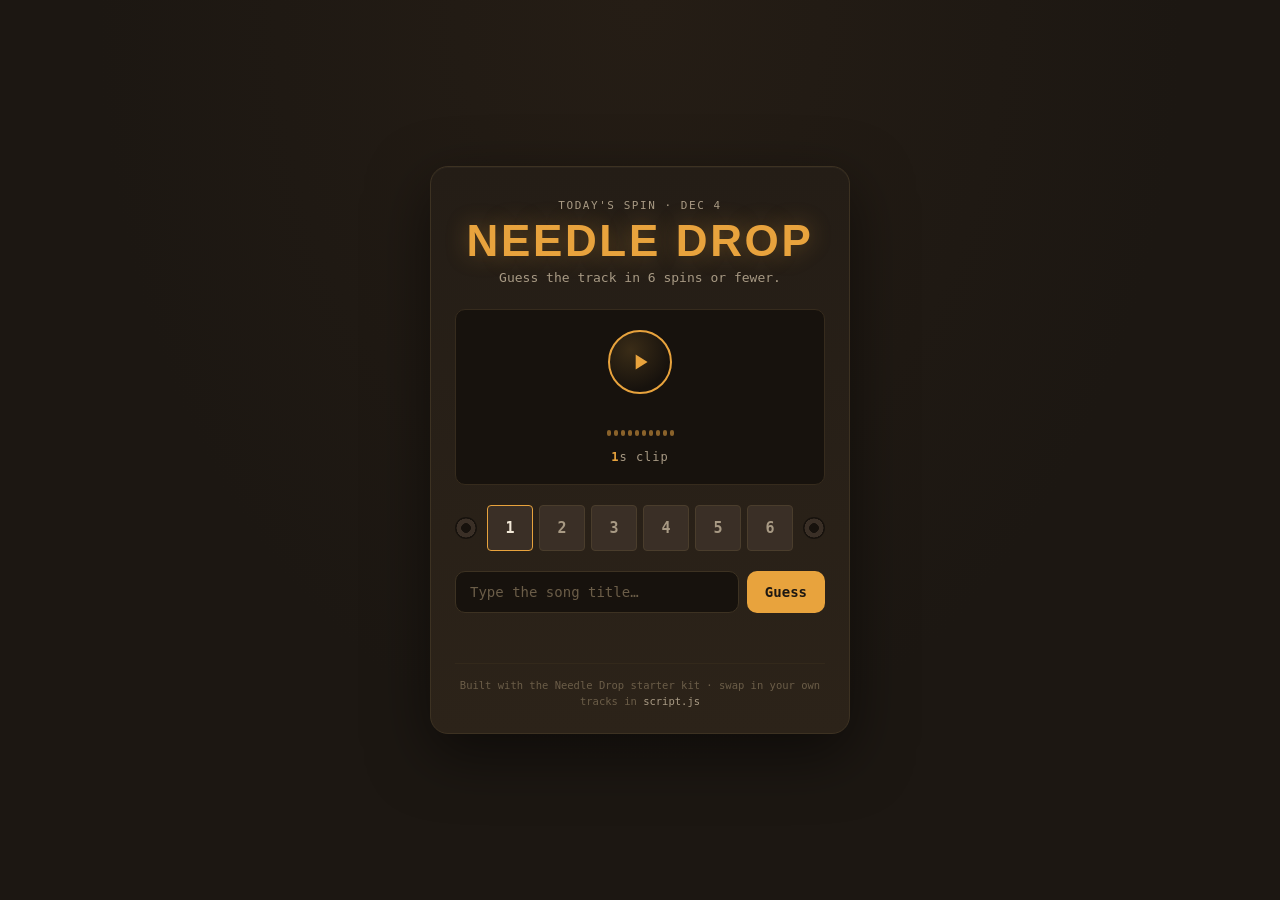
<file: index.html>
<!DOCTYPE html>
<html lang="en">
<head>
<meta charset="UTF-8">
<meta name="viewport" content="width=device-width, initial-scale=1.0">
<title>Needle Drop — Daily Song Guess</title>
<link rel="stylesheet" href="style.css">
</head>
<body>

  <div class="cabinet">

    <header class="header">
      <p class="eyebrow">Today's spin · <span id="dayLabel"></span></p>
      <h1 class="logo">NEEDLE&nbsp;DROP</h1>
      <p class="tagline">Guess the track in 6 spins or fewer.</p>
    </header>

    <section class="deck" aria-label="Audio player">
      <audio id="audio" preload="metadata"></audio>

      <button id="playBtn" class="play-btn" aria-label="Play clip">
        <svg id="playIcon" viewBox="0 0 24 24" width="26" height="26" fill="currentColor">
          <path d="M8 5v14l11-7z"/>
        </svg>
        <svg id="pauseIcon" viewBox="0 0 24 24" width="26" height="26" fill="currentColor" style="display:none">
          <path d="M6 5h4v14H6zM14 5h4v14h-4z"/>
        </svg>
      </button>

      <div class="meter" id="meter" aria-hidden="true">
        <span></span><span></span><span></span><span></span><span></span>
        <span></span><span></span><span></span><span></span><span></span>
      </div>

      <p class="clip-readout"><span id="clipLen">1</span>s clip</p>
    </section>

    <section class="tape-counter" id="tapeCounter" aria-label="Attempts">
      <div class="reel reel-left" aria-hidden="true"></div>
      <div class="digits" id="digits"></div>
      <div class="reel reel-right" aria-hidden="true"></div>
    </section>

    <form class="guess-form" id="guessForm" autocomplete="off">
      <input
        type="text"
        id="guessInput"
        class="guess-input"
        placeholder="Type the song title…"
        aria-label="Your guess"
      >
      <button type="submit" class="submit-btn">Guess</button>
    </form>

    <p class="feedback" id="feedback" aria-live="polite"></p>

    <footer class="footer">
      <p>Built with the Needle Drop starter kit · swap in your own tracks in <code>script.js</code></p>
    </footer>

  </div>

<script src="script.js"></script>
</body>
</html>
</file>
<file: style.css>
:root {
  --bg: #1c1712;
  --bg-panel: #241d16;
  --bg-panel-2: #2c2319;
  --text: #f2e9d8;
  --text-dim: #a89a84;
  --accent: #e8a33d;
  --accent-dim: #8a622a;
  --correct: #7a9b6e;
  --wrong: #c65d4b;
  --box-idle: #3a2f26;
  --radius: 10px;
}

* { box-sizing: border-box; }

body {
  margin: 0;
  min-height: 100vh;
  background: radial-gradient(ellipse at top, #251d15 0%, var(--bg) 60%);
  color: var(--text);
  font-family: 'IBM Plex Mono', monospace;
  display: flex;
  align-items: center;
  justify-content: center;
  padding: 32px 16px;
}

.cabinet {
  width: 100%;
  max-width: 420px;
  background: linear-gradient(180deg, var(--bg-panel) 0%, var(--bg-panel-2) 100%);
  border: 1px solid #3d3222;
  border-radius: 18px;
  padding: 32px 24px 24px;
  box-shadow: 0 20px 60px rgba(0,0,0,0.5), inset 0 1px 0 rgba(255,255,255,0.03);
}

/* Header */
.header { text-align: center; margin-bottom: 24px; }

.eyebrow {
  margin: 0 0 4px;
  font-size: 11px;
  letter-spacing: 0.14em;
  text-transform: uppercase;
  color: var(--text-dim);
}

.logo {
  font-family: 'Bebas Neue', sans-serif;
  font-size: 44px;
  letter-spacing: 0.06em;
  margin: 0;
  color: var(--accent);
  text-shadow: 0 0 22px rgba(232, 163, 61, 0.35);
}

.tagline {
  margin: 4px 0 0;
  font-size: 13px;
  color: var(--text-dim);
}

/* Deck / player */
.deck {
  background: #17120d;
  border: 1px solid #362b1d;
  border-radius: var(--radius);
  padding: 20px;
  display: flex;
  flex-direction: column;
  align-items: center;
  gap: 14px;
  margin-bottom: 20px;
}

.play-btn {
  width: 64px;
  height: 64px;
  border-radius: 50%;
  border: 2px solid var(--accent);
  background: radial-gradient(circle at 35% 30%, #3a2c17, #17120d 70%);
  color: var(--accent);
  cursor: pointer;
  display: flex;
  align-items: center;
  justify-content: center;
  transition: transform 0.12s ease, box-shadow 0.2s ease;
}

.play-btn:hover { box-shadow: 0 0 18px rgba(232,163,61,0.35); }
.play-btn:active { transform: scale(0.94); }
.play-btn:focus-visible {
  outline: 2px solid var(--accent);
  outline-offset: 3px;
}

/* Signature element: VU-meter style bars */
.meter {
  display: flex;
  align-items: flex-end;
  gap: 3px;
  height: 28px;
}

.meter span {
  width: 4px;
  height: 20%;
  background: var(--accent-dim);
  border-radius: 2px;
  transition: background 0.2s ease;
}

.meter.playing span {
  background: var(--accent);
  animation: bounce 0.9s ease-in-out infinite;
}

.meter span:nth-child(1) { animation-delay: -0.8s; }
.meter span:nth-child(2) { animation-delay: -0.6s; }
.meter span:nth-child(3) { animation-delay: -0.9s; }
.meter span:nth-child(4) { animation-delay: -0.3s; }
.meter span:nth-child(5) { animation-delay: -0.7s; }
.meter span:nth-child(6) { animation-delay: -0.1s; }
.meter span:nth-child(7) { animation-delay: -0.5s; }
.meter span:nth-child(8) { animation-delay: -0.2s; }
.meter span:nth-child(9) { animation-delay: -0.85s; }
.meter span:nth-child(10) { animation-delay: -0.4s; }

@keyframes bounce {
  0%, 100% { height: 20%; }
  50% { height: 100%; }
}

@media (prefers-reduced-motion: reduce) {
  .meter.playing span { animation: none; height: 60%; }
}

.clip-readout {
  margin: 0;
  font-size: 12px;
  letter-spacing: 0.08em;
  color: var(--text-dim);
}

.clip-readout span { color: var(--accent); font-weight: 600; }

/* Tape counter — attempt boxes styled as a cassette counter strip */
.tape-counter {
  display: flex;
  align-items: center;
  gap: 10px;
  margin-bottom: 20px;
}

.reel {
  width: 22px;
  height: 22px;
  border-radius: 50%;
  background: radial-gradient(circle, #17120d 30%, #3a2f26 32%, #3a2f26 60%, #17120d 62%);
  flex-shrink: 0;
}

.digits {
  flex: 1;
  display: grid;
  grid-template-columns: repeat(6, 1fr);
  gap: 6px;
}

.digit {
  aspect-ratio: 1;
  background: var(--box-idle);
  border-radius: 4px;
  display: flex;
  align-items: center;
  justify-content: center;
  font-size: 15px;
  font-weight: 600;
  color: var(--text-dim);
  border: 1px solid #4a3d2c;
  transition: background 0.25s ease, color 0.25s ease, border-color 0.25s ease, transform 0.2s ease;
}

.digit.active { border-color: var(--accent); color: var(--text); }
.digit.correct { background: var(--correct); color: #16241b; border-color: var(--correct); }
.digit.wrong { background: var(--wrong); color: #2b1310; border-color: var(--wrong); }
.digit.pop { transform: scale(1.12); }

/* Guess form */
.guess-form {
  display: flex;
  gap: 8px;
  margin-bottom: 12px;
}

.guess-input {
  flex: 1;
  background: #17120d;
  border: 1px solid #3d3222;
  border-radius: var(--radius);
  padding: 12px 14px;
  color: var(--text);
  font-family: 'IBM Plex Mono', monospace;
  font-size: 14px;
}

.guess-input::placeholder { color: #6b5d48; }

.guess-input:focus-visible, .submit-btn:focus-visible {
  outline: 2px solid var(--accent);
  outline-offset: 2px;
}

.submit-btn {
  background: var(--accent);
  color: #1c1712;
  border: none;
  border-radius: var(--radius);
  padding: 12px 18px;
  font-family: 'IBM Plex Mono', monospace;
  font-weight: 600;
  font-size: 14px;
  cursor: pointer;
  transition: filter 0.15s ease;
}

.submit-btn:hover { filter: brightness(1.1); }
.submit-btn:disabled { opacity: 0.4; cursor: not-allowed; }

.feedback {
  min-height: 20px;
  text-align: center;
  font-size: 13.5px;
  margin: 4px 0 18px;
}

.feedback.win { color: var(--correct); }
.feedback.lose { color: var(--wrong); }
.feedback.hint { color: var(--text-dim); }

.footer {
  text-align: center;
  border-top: 1px solid #33291b;
  padding-top: 14px;
}

.footer p {
  margin: 0;
  font-size: 10.5px;
  color: #6b5d48;
  line-height: 1.5;
}

.footer code {
  color: var(--text-dim);
}

@media (max-width: 380px) {
  .logo { font-size: 36px; }
  .digit { font-size: 12px; }
}
</file>
